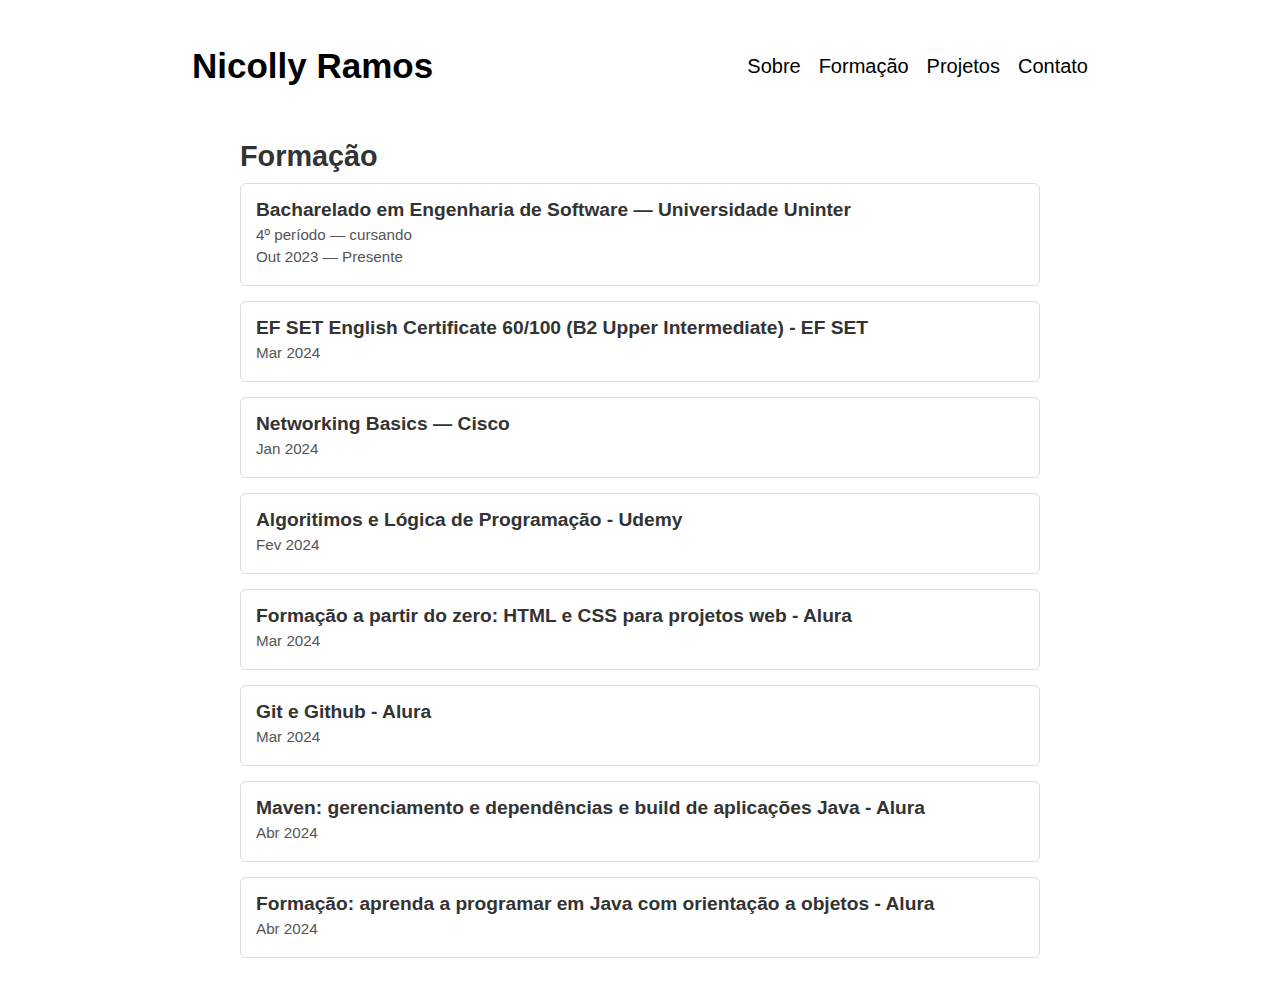
<file: formacao.html>
<!DOCTYPE html>
<html lang="en">

<head>
    <meta charset="UTF-8">
    <meta name="viewport" content="width=device-width, initial-scale=1.0">
    <title>Nicolly Ramos</title>
    <link rel="stylesheet" href="Style/styleFormacao.css">
</head>

<body>
    <header class="cabecalho">
        <a class="titulo-cabecalho" class="cabecalho-navegacao-links" href="index.html">Nicolly Ramos</a>
        <nav class="cabecalho-navegacao">
            <a class="cabecalho-navegacao-links" href="Sobre.html">Sobre</a>
            <a class="cabecalho-navegacao-links" href="formacao.html">Formação</a>
            <a class="cabecalho-navegacao-links" href="Projetos.html">Projetos</a>
            <a class="cabecalho-navegacao-links" href="contato.html">Contato</a>
        </nav>
    </header>
    <div class="container">
        <h1>Formação</h1>

        <div class="card">
            <h3>Bacharelado em Engenharia de Software — Universidade Uninter</h3>
            <p>4º período — cursando</p>
            <p class="date">Out 2023 — Presente</p>
        </div>

        <div class="card">
            <h3>EF SET English Certificate 60/100 (B2 Upper Intermediate) - EF SET</h3>
            <p class="date">Mar 2024</p>
        </div>

        <div class="card">
            <h3>Networking Basics — Cisco</h3>
            <p class="date">Jan 2024</p>
        </div>

        <div class="card">
            <h3>Algoritimos e Lógica de Programação - Udemy</h3>
            <p class="date">Fev 2024</p>
        </div>

        <div class="card">
            <h3>Formação a partir do zero: HTML e CSS para projetos web - Alura</h3>
            <p class="date">Mar 2024</p>
        </div>
        
        <div class="card">
            <h3>Git e Github - Alura</h3>
            <p class="date">Mar 2024</p>
        </div>

        <div class="card">
            <h3>Maven: gerenciamento e dependências e build de aplicações Java - Alura</h3>
            <p class="date">Abr 2024</p>
        </div>

        <div class="card">
            <h3>Formação: aprenda a programar em Java com orientação a objetos - Alura</h3>
            <p class="date">Abr 2024</p>
        </div>
    </div>
</body>


</html>
</file>
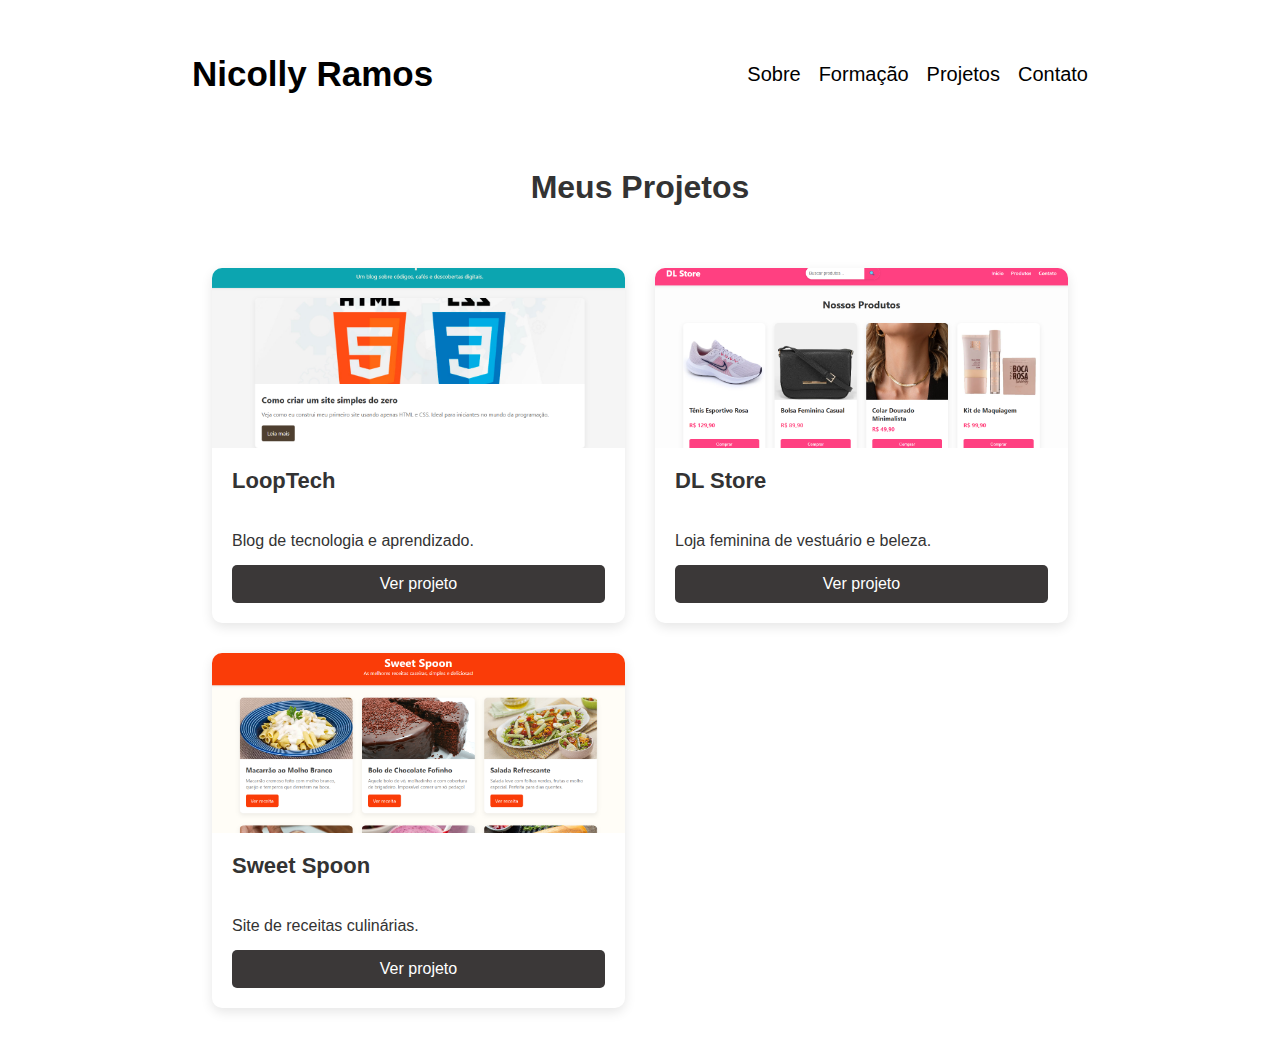
<file: Projetos.html>
<!DOCTYPE html>
<html lang="en">

<head>
  <meta charset="UTF-8">
  <meta name="viewport" content="width=device-width, initial-scale=1.0">
  <title>Nicolly Ramos</title>
  <link rel="stylesheet" href="Style/StyleProjetos.css">
</head>

<body>
  <header class="cabecalho">
    <a class="titulo-cabecalho" class="cabecalho-navegacao-links" href="index.html">Nicolly Ramos</a>
    <nav class="cabecalho-navegacao">
      <a class="cabecalho-navegacao-links" href="Sobre.html">Sobre</a>
      <a class="cabecalho-navegacao-links" href="formacao.html">Formação</a>
      <a class="cabecalho-navegacao-links" href="Projetos.html">Projetos</a>
      <a class="cabecalho-navegacao-links" href="contato.html">Contato</a>
    </nav>
  </header>
  <div class="div-projetos">
    <h1>Meus Projetos</h1>
  </div>
  <div class="portfolio-container">

    <div class="projeto">
      <img src="Assets/looptech.png" alt="LoopTech">
      <div class="projeto-conteudo">
        <h3>LoopTech</h3>
        <p>Blog de tecnologia e aprendizado.</p>
        <a href="#" target="_blank">Ver projeto</a>
      </div>
    </div>

    <div class="projeto">
      <img src="Assets/dlstore.png" alt="dl store">
      <div class="projeto-conteudo">
        <h3>DL Store</h3>
        <p>Loja feminina de vestuário e beleza.</p>
        <a href="#" target="_blank">Ver projeto</a>
      </div>
    </div>

    <div class="projeto">
      <img src="Assets/sweet_spoon.png" alt="sweet spoon">
      <div class="projeto-conteudo">
        <h3>Sweet Spoon</h3>
        <p>Site de receitas culinárias.</p>
        <a href="#" target="_blank">Ver projeto</a>
      </div>
    </div>

    <!-- Adicione mais projetos copiando o bloco acima -->

  </div>
</body>


</html>
</file>
<file: Style/styleFormacao.css>
:root {
  --preto: black;
  --branco: white;
  --fundo-contato: rgb(248, 247, 247);
  --font-family: 'Lucida Sans', 'Lucida Sans Regular', 'Lucida Grande', 'Lucida Sans Unicode', Geneva, Verdana, sans-serif;
}

* {
  margin: 0%;
  padding: 0%;
  font-family: var(--font-family);
}

body {
  background: var(--branco);
  color: #333;
  padding: 19px;
  width: 70%;
  max-width: 1075px;
  margin: 0 auto;
}

.cabecalho {
  margin: 3vh 0vh 6vh;
  display: flex;
  justify-content: space-between;
  align-items: center;
}

.titulo-cabecalho {
  text-decoration: none;
  font-size: 35px;
  font-weight: bolder;
}

.titulo-cabecalho,
.cabecalho-navegacao-links {
  color: var(--preto);
  font-family: var(--font-family);
}

.cabecalho-navegacao-links {
  text-decoration: none;
  margin-left: 1.5vh;
  font-size: 20px;
}

.container {
  max-width: 800px;
  margin: 0 auto;
}

h1 {
  font-size: 1.8rem;
  margin-bottom: 10px;
}

.card {
  background: #fff;
  padding: 15px;
  border: 1px solid #ddd;
  border-radius: 6px;
  margin-bottom: 15px;
}

.card h3 {
  margin: 0 0 5px 0;
  font-size: 1.2rem;
}

.card p {
  margin: 5px 0;
  font-size: 0.95rem;
  color: #555;
}

.date {
  font-size: 0.85rem;
  color: #888;
}
</file>
<file: Style/StyleProjetos.css>
:root {
  --cinza-botao-escuro: rgb(59, 56, 56);
  --cinza-medio: rgb(71, 68, 68);
  --cinza-claro: rgb(95, 93, 93);
  --cinza-letras-claro: rgb(136, 136, 136);
  --preto: black;
  --branco: white;
  --fundo-contato: rgb(248, 247, 247);
  --font-family: 'Lucida Sans', 'Lucida Sans Regular', 'Lucida Grande', 'Lucida Sans Unicode', Geneva, Verdana, sans-serif;

}

body {
  margin: 0;
  font-family: var(--font-family);
  background-color: var(--branco);
  color: #333;
  width: 70%;
  max-width: 1075px;
  margin: 0 auto;
}

.cabecalho {
  margin: 3vh 0 0 0 0;
  display: flex;
  justify-content: space-between;
  align-items: center;
}

.titulo-cabecalho {
  text-decoration: none;
  font-size: 35px;
  font-weight: bolder;
}

.titulo-cabecalho,
.cabecalho-navegacao-links {
  color: var(--preto);
}

.cabecalho-navegacao-links {
  text-decoration: none;
  margin-left: 1.5vh;
  font-size: 20px;
}

header {
  text-align: center;
  padding: 6vh 0px;
  color: black;
}

.div-projetos {
  display: flex;
  align-items: center;
  justify-content: center;
  color: #333;
  ;
}

.portfolio-container {
  max-width: 1200px;
  margin: 40px auto;
  padding: 0 20px;
  display: grid;
  grid-template-columns: repeat(auto-fit, minmax(280px, 1fr));
  gap: 30px;
}

.projeto {
  background-color: var(--branco);
  border-radius: 10px;
  overflow: hidden;
  box-shadow: 0 4px 12px rgba(0, 0, 0, 0.1);
  display: flex;
  flex-direction: column;
}

.projeto img {
  width: 100%;
  height: 180px;
  object-fit: cover;
}

.projeto-conteudo {
  padding: 20px;
  flex: 1;
  display: flex;
  flex-direction: column;
  justify-content: space-between;
}

.projeto h3 {
  margin-top: 0;
  font-size: 22px;
}

.projeto p {
  flex: 1;
  font-size: 16px;
  margin-bottom: 15px;
}

.projeto a {
  text-decoration: none;
  background-color: var(--cinza-botao-escuro);
  color: var(--branco);
  padding: 10px;
  border-radius: 5px;
  text-align: center;
  transition: background-color 0.3s ease;
}

.projeto a:hover {
  background-color: var(--cinza-claro);
}
</file>
